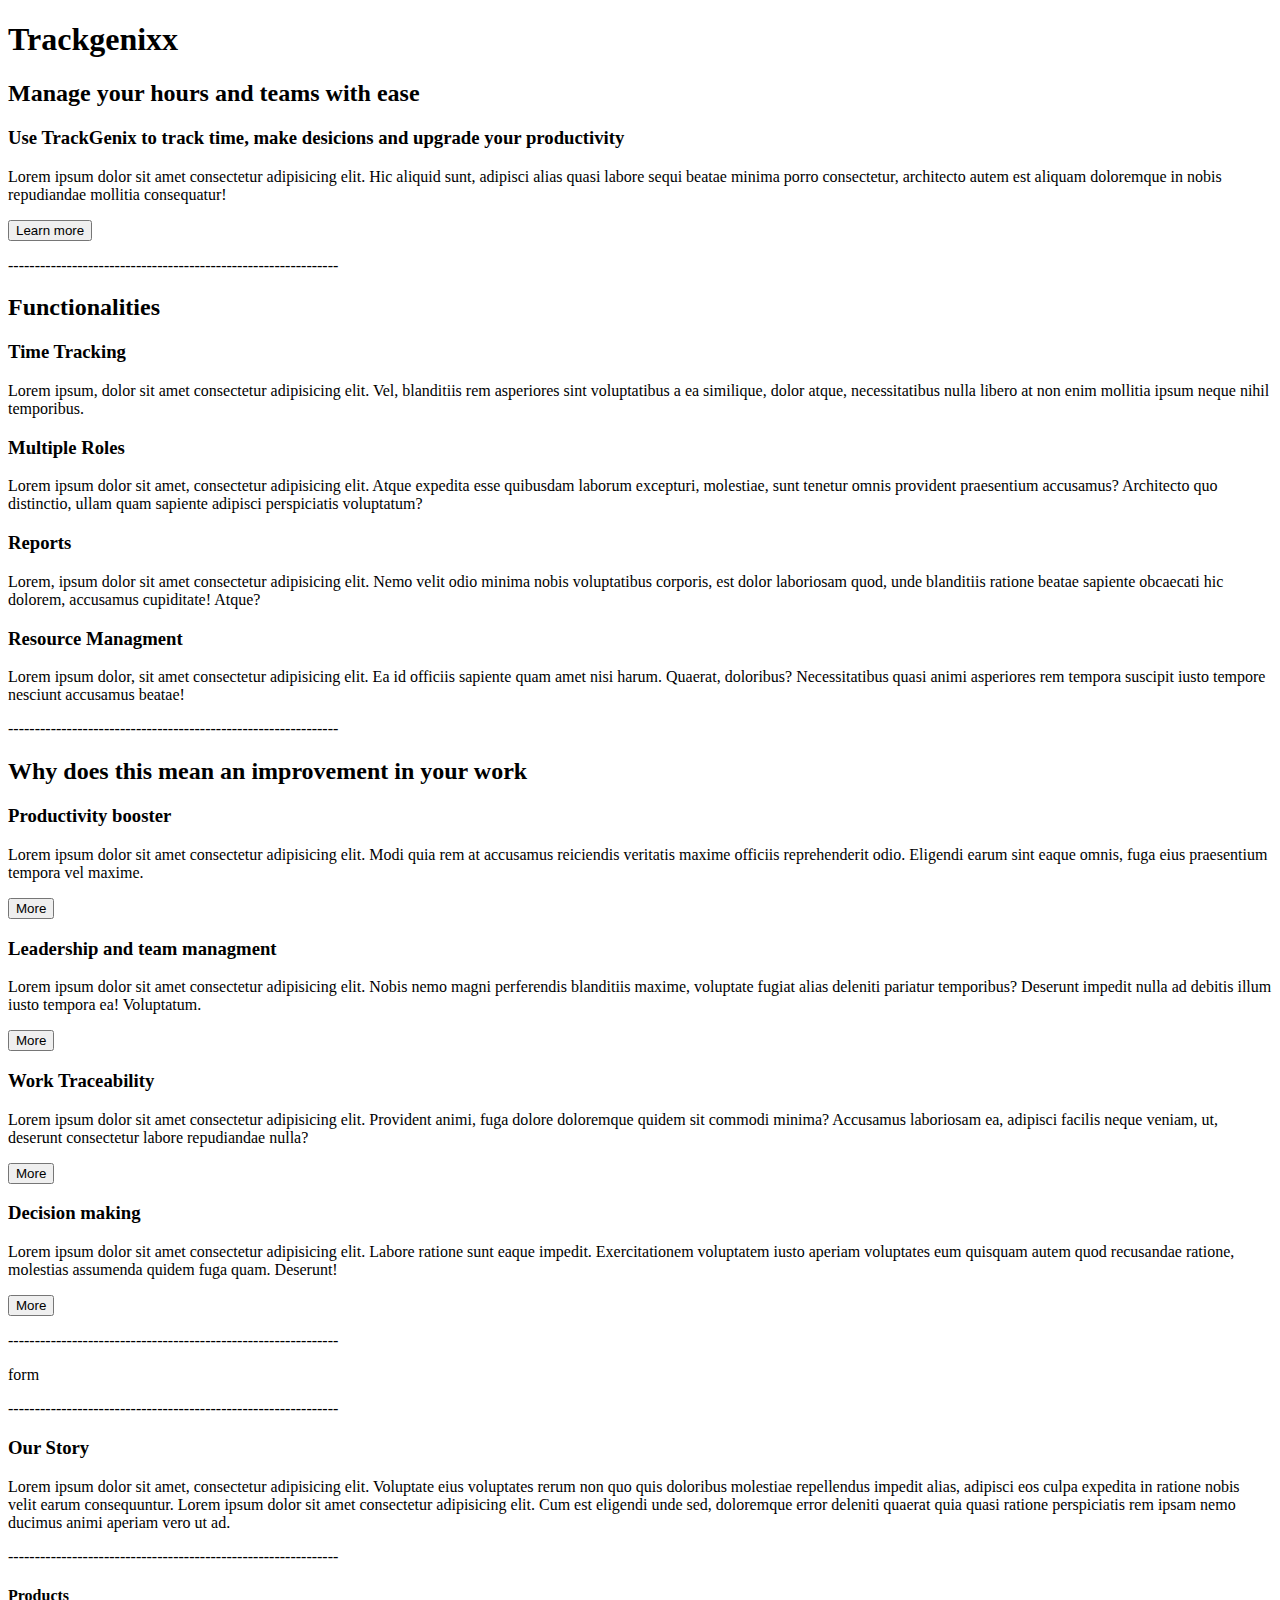
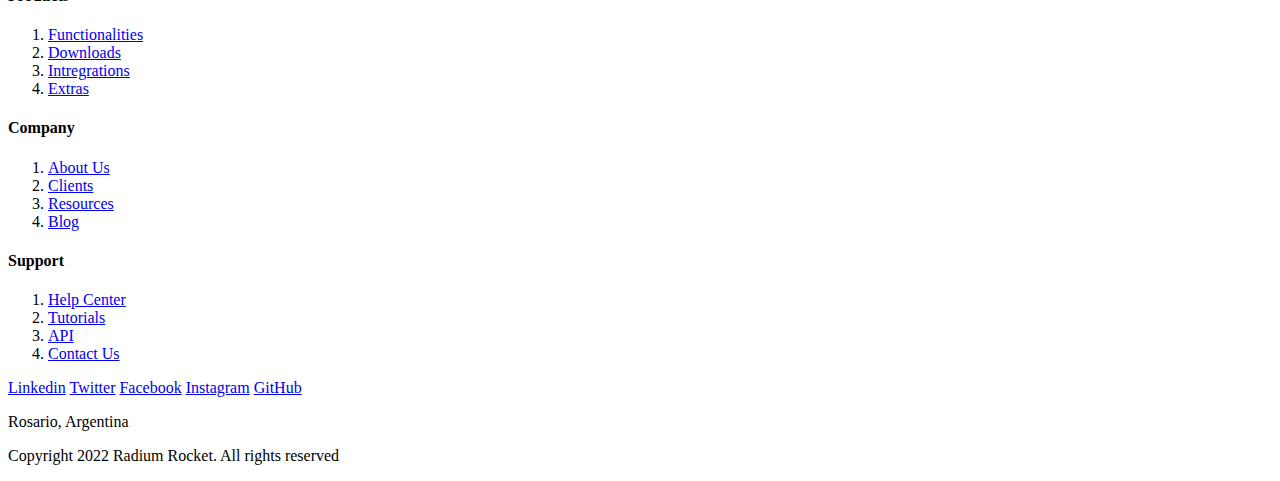
<file: index.html>
<!DOCTYPE html>
<html lang="en">
<head>
    <meta charset="UTF-8">
    <meta http-equiv="X-UA-Compatible" content="IE=edge">
    <meta name="viewport" content="width=device-width, initial-scale=1.0">
    <title>Trackgenix SA</title>
</head>
<body>
    <header>
        <h1>Trackgenixx</h1>
    </header>
    <section>
        <h2>Manage your hours and teams with ease</h2>
        <h3>Use TrackGenix to track time, make desicions and upgrade your productivity</h3>
        <p>
        Lorem ipsum dolor sit amet consectetur adipisicing elit. Hic aliquid sunt, 
        adipisci alias quasi labore sequi beatae minima porro consectetur, architecto 
        autem est aliquam doloremque in nobis repudiandae mollitia consequatur!
        </p>
        <button>Learn more</button>
    </section>
    <div>
        <p>--------------------------------------------------------------</p>
    </div>
    <section>
        <h2>Functionalities</h2>
        <h3>Time Tracking</h3>
        <p>
            Lorem ipsum, dolor sit amet consectetur adipisicing elit. Vel, 
            blanditiis rem asperiores sint voluptatibus a ea similique, dolor atque, 
            necessitatibus nulla libero at non enim mollitia ipsum neque nihil temporibus.
        </p>
        <h3>Multiple Roles</h3>
        <p>
            Lorem ipsum dolor sit amet, consectetur adipisicing elit. Atque expedita esse quibusdam 
            laborum excepturi, molestiae,  sunt tenetur omnis provident praesentium accusamus?
            Architecto quo distinctio, ullam quam sapiente adipisci perspiciatis voluptatum?
        </p>
        <h3>Reports</h3>
        <p>
            Lorem, ipsum dolor sit amet consectetur adipisicing elit. Nemo velit odio minima nobis 
            voluptatibus corporis, est dolor laboriosam quod, unde blanditiis ratione beatae sapiente
            obcaecati hic dolorem, accusamus cupiditate! Atque?
        </p>
        <h3>Resource Managment</h3>
        <p>
            Lorem ipsum dolor, sit amet consectetur adipisicing elit. Ea id officiis sapiente quam 
            amet nisi harum. Quaerat, doloribus? 
            Necessitatibus quasi animi asperiores rem tempora suscipit iusto tempore nesciunt accusamus beatae!
        </p>
    </section>
    <div>
        <p>--------------------------------------------------------------</p>
    </div>
    <section>
        <h2>Why does this mean an improvement in your work</h2>
        <h3>Productivity booster</h3>
        <p>
            Lorem ipsum dolor sit amet consectetur adipisicing elit. Modi quia rem at accusamus reiciendis 
            veritatis  maxime officiis reprehenderit odio. Eligendi earum sint eaque omnis, fuga eius 
            praesentium tempora vel maxime.
        </p>
        <button>More</button>
        <h3>Leadership and team managment</h3>
        <p>
            Lorem ipsum dolor sit amet consectetur adipisicing elit. Nobis nemo magni perferendis 
            blanditiis maxime, voluptate fugiat alias deleniti pariatur temporibus? Deserunt impedit 
            nulla ad debitis illum iusto tempora ea! Voluptatum.
        </p>
        <button>More</button>
        <h3>Work Traceability</h3>
        <p>
            Lorem ipsum dolor sit amet consectetur adipisicing elit. Provident animi, fuga dolore doloremque 
            quidem sit commodi minima? Accusamus laboriosam ea, adipisci facilis neque veniam, ut, deserunt 
            consectetur labore repudiandae nulla?
        </p>
        <button>More</button>
        <h3>Decision making</h3>
        <p>
            Lorem ipsum dolor sit amet consectetur adipisicing elit. Labore ratione sunt eaque impedit.
            Exercitationem voluptatem iusto aperiam voluptates eum quisquam autem quod recusandae ratione,
            molestias assumenda quidem fuga quam. Deserunt!
        </p>
        <button>More</button>
    </section>
    <div>
        <p>--------------------------------------------------------------</p>
    </div>
    <section>
        <p>form</p>
    </section>
    <div>
        <p>--------------------------------------------------------------</p>
    </div>
    <section>
        <h3>Our Story</h3>
        <p>
            Lorem ipsum dolor sit amet, consectetur adipisicing elit. Voluptate eius voluptates rerum 
            non quo quis doloribus molestiae repellendus impedit alias, adipisci eos culpa expedita in 
            ratione nobis velit earum consequuntur. Lorem ipsum dolor sit amet consectetur adipisicing elit. 
            Cum est eligendi unde sed, doloremque error deleniti quaerat quia quasi ratione perspiciatis rem 
            ipsam nemo ducimus animi aperiam vero ut ad.
        </p>
    </section>
    <div>
        <p>--------------------------------------------------------------</p>
    </div>
    <section>
        <h4>Products</h4>
        <ol>
            <li>
                <a href="#">Functionalities</a>
            </li>
            <li>
                <a href="#">Downloads</a>
            </li>
            <li>
                <a href="#">Intregrations</a>
            </li>
            <li>
                <a href="#">Extras</a>
            </li>
        </ol>
        <h4>Company</h4>
        <ol>
            <li>
                <a href="#">About Us</a>
            </li>
            <li>
                <a href="#">Clients</a>
            </li>
            <li>
                <a href="#">Resources</a>
            </li>
            <li>
                <a href="#">Blog</a>
            </li>
        </ol>
        <h4>Support</h4>
        <ol>
            <li>
                <a href="#">Help Center</a>
            </li>
            <li>
                <a href="#">Tutorials</a>
            </li>
            <li>
                <a href="#">API</a>
            </li>
            <li>
                <a href="#">Contact Us</a>
            </li>
        </ol>
    </section>
    <footer>
        
            <a href="https://www.linkedin.com">Linkedin</a>
            <a href="https://www.twitter.com">Twitter</a>
            <a href="https://www.facebook.com">Facebook</a>
            <a href="https://www.instagram.com">Instagram</a>
            <a href="https://www.github.com">GitHub</a>

            <p>Rosario, Argentina</p>
            <p>Copyright 2022 Radium Rocket. All rights reserved</p>
    </footer>
</body>

</html>
</file>
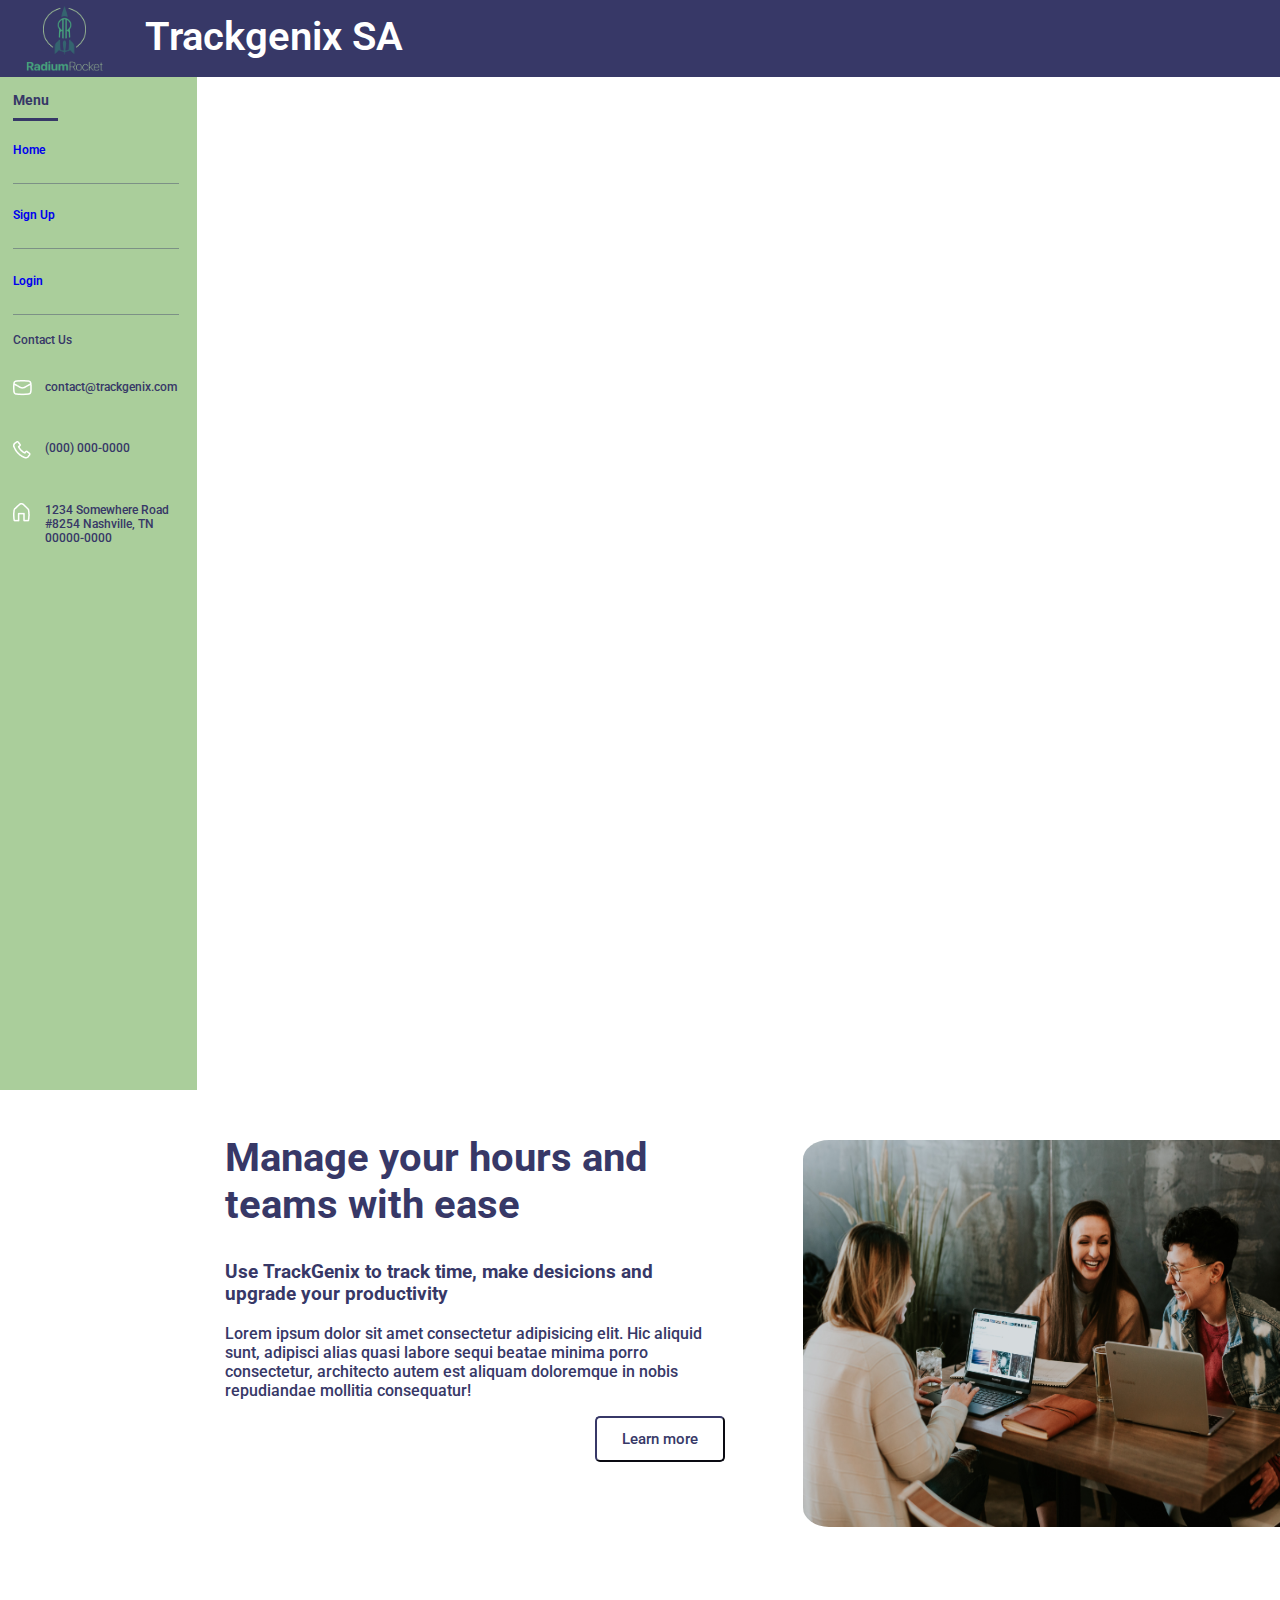
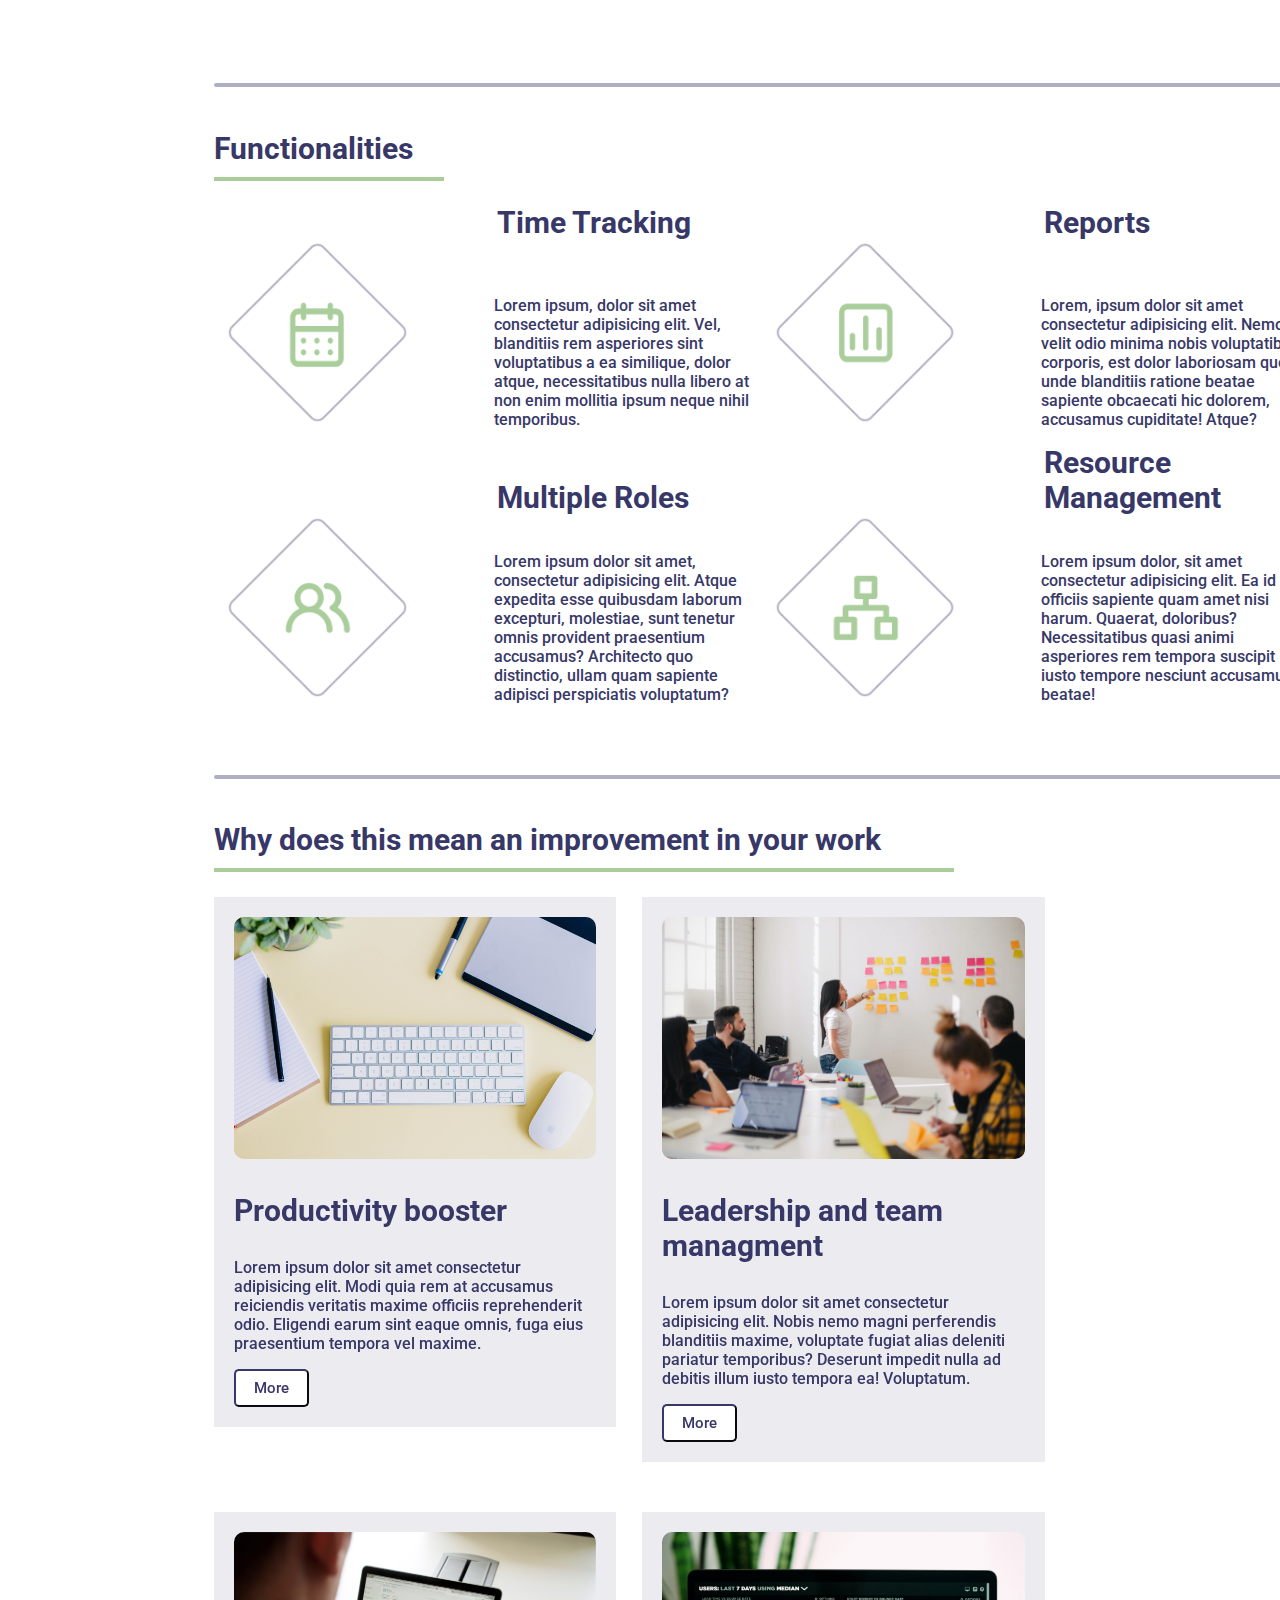
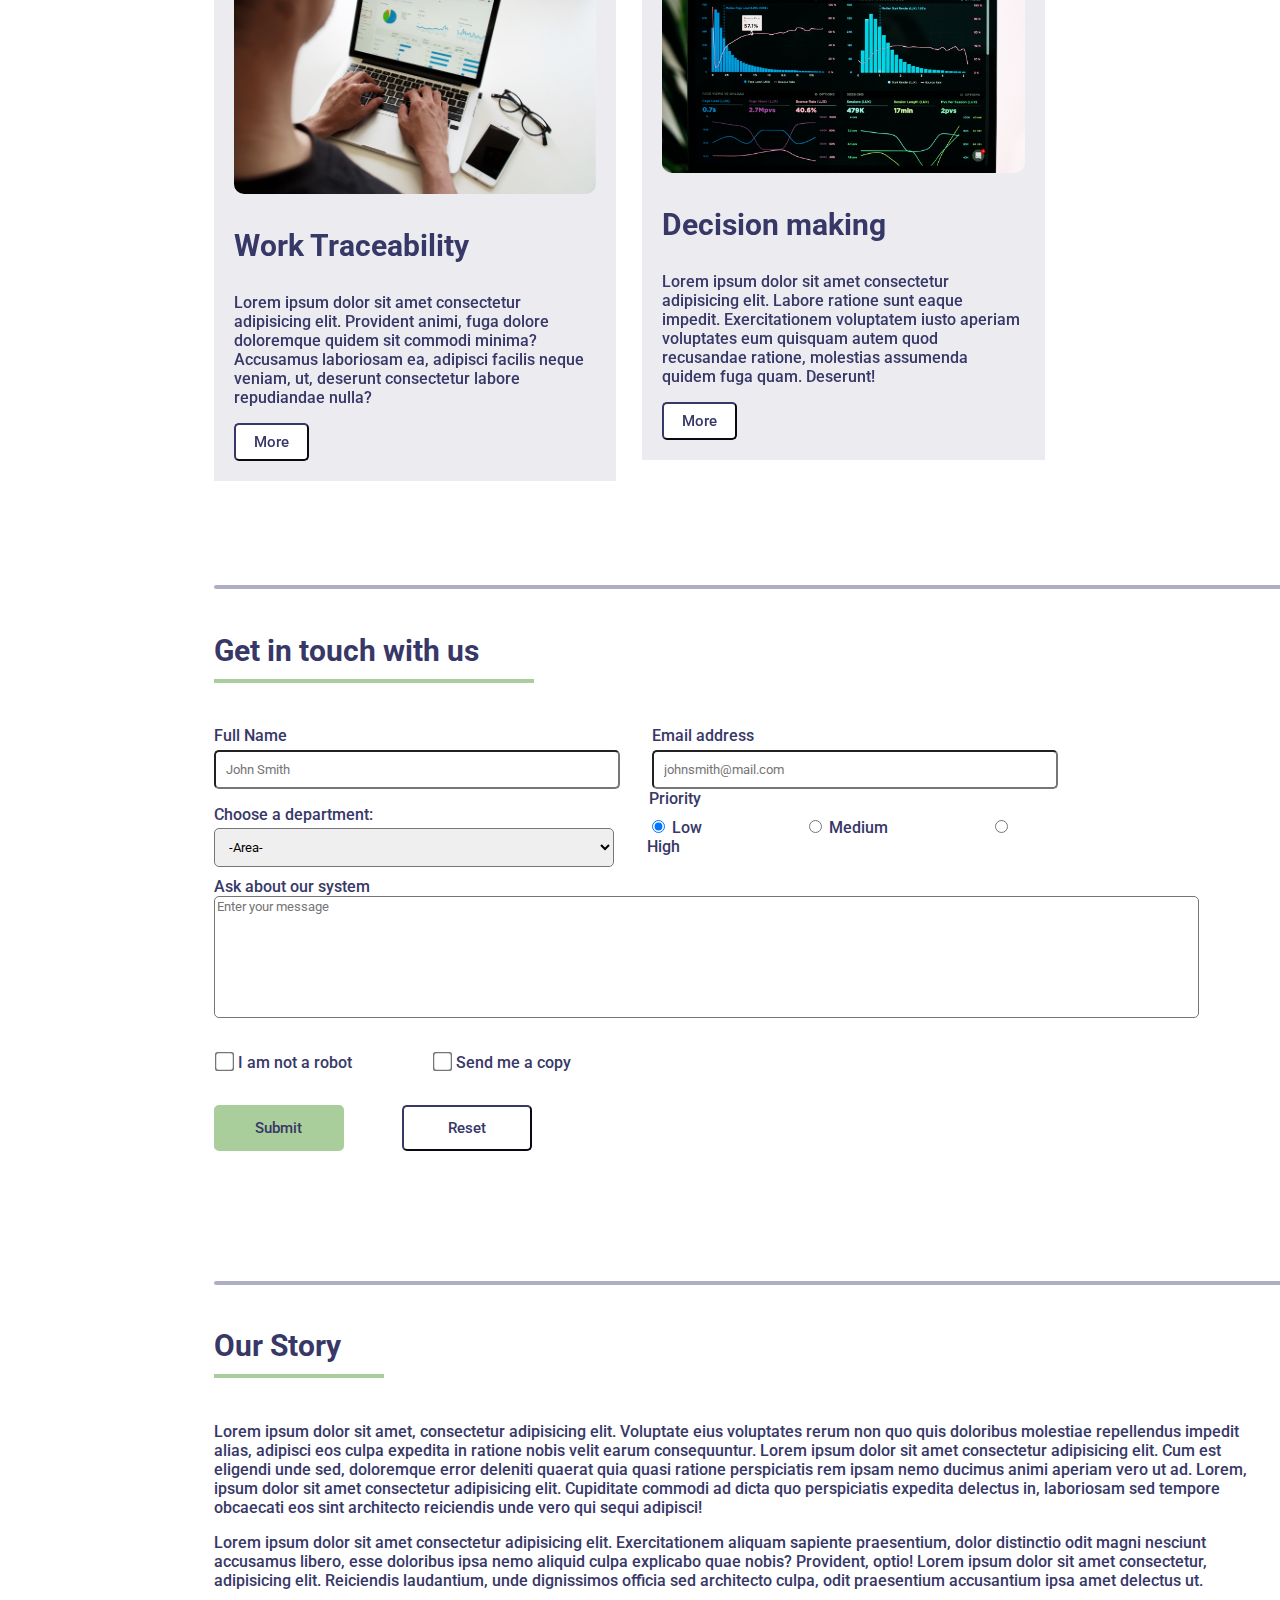
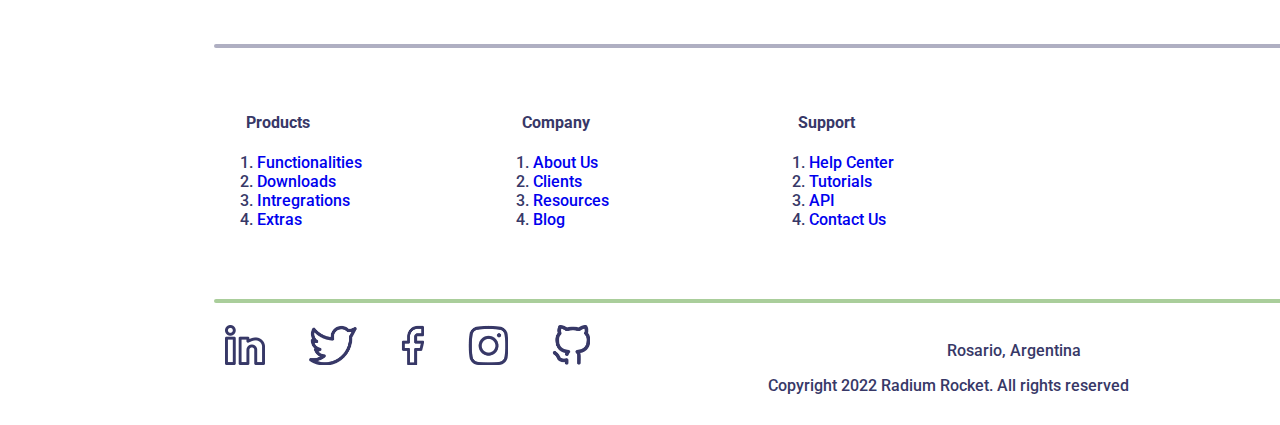
<file: semana-03/index.html>
<!DOCTYPE html>
<html lang="en">
    <head>
        <meta charset="UTF-8">
        <meta http-equiv="X-UA-Compatible" content="IE=edge">
        <meta name="viewport" content="width=device-width, initial-scale=1.0">
        <link rel="stylesheet" href="css/styles.css">
        <title>Trackgenix SA</title>
    </head>
    <body>
        <header>
            <img src="./assets/icons/trackgenix-logo.png" alt="trackgenix logo" width="50px">
            <h1>Trackgenix SA</h1>
        </header>
        <aside class="menu">
            <span>Menu</span>
                <div id="menu-div"></div>
                <ul class="menu-buttons">
                        <li>
                            <a href="#">Home</a>
                        </li>
                    <div class="menu-div"></div>
                        <li>
                            <a href="#">Sign Up</a>
                        </li>
                    <div class="menu-div"></div>
                        <li>
                            <a href="#">Login</a>
                        </li>
                    <div class="menu-div"></div>
                </ul>
                <span id="contact-us">Contact Us</span>
                <div class="side-contact">
                    <div id="side-email" >
                        <img src="./assets/icons/mail-icon.png">
                        <p>contact@trackgenix.com</p>
                    </div>
                    <div id="side-phone">
                        <img src="./assets/icons/phone-icon.png">
                        <p>(000) 000-0000</p>
                    </div>
                    <div id="side-address">
                        <img src="./assets/icons/home-icon.png">
                        <p>1234 Somewhere Road #8254 Nashville, TN 00000-0000</p>
                    </div>
                </div>
            </aside>
    <main>
        <div class="first-part">
            <div class="main-text">
                <h2>Manage your hours and teams with ease</h2>
                <h3>Use TrackGenix to track time, make desicions and upgrade your productivity</h3>
                <p>
                    Lorem ipsum dolor sit amet consectetur adipisicing elit. Hic aliquid sunt, 
                    adipisci alias quasi labore sequi beatae minima porro consectetur, architecto 
                    autem est aliquam doloremque in nobis repudiandae mollitia consequatur!
                </p>
                <button>Learn more</button>
            </div>
            <div id="first-image">
                <img src="./assets/images/manage-teams.jpg" alt="" width="520px" height="387px">
            </div>
        </div>
    <div class="div-line"></div>
        <h2 id="function-h2">Functionalities</h2>
        <section class="functions">
            <div>
                <article>
                    <span>Time Tracking</span>
                    <img src="./assets/icons/time-tracking.png" width="50px">
                    <p>
                        Lorem ipsum, dolor sit amet consectetur adipisicing elit. Vel, 
                        blanditiis rem asperiores sint voluptatibus a ea similique, dolor atque, 
                        necessitatibus nulla libero at non enim mollitia ipsum neque nihil temporibus.
                    </p>
                </article>
                <article id="reports">
                    <span>Reports</span>
                    <img src="./assets/icons/reports.png" width="50px">
                    <p>
                        Lorem, ipsum dolor sit amet consectetur adipisicing elit. Nemo velit odio minima nobis 
                        voluptatibus corporis, est dolor laboriosam quod, unde blanditiis ratione beatae sapiente
                        obcaecati hic dolorem, accusamus cupiditate! Atque?
                    </p>
                </article>
            </div>
            <div id="functions-bot">
                <article>
                    <span>Multiple Roles</span>
                    <img src="./assets/icons/multiple-roles.png" width="50px">
                    <p>
                        Lorem ipsum dolor sit amet, consectetur adipisicing elit. Atque expedita esse quibusdam 
                        laborum excepturi, molestiae,  sunt tenetur omnis provident praesentium accusamus?
                        Architecto quo distinctio, ullam quam sapiente adipisci perspiciatis voluptatum?
                    </p>
                </article>
                <article id="resource-management">
                    <span>Resource Management</span>
                    <img src="./assets/icons/resource-management.png" width="50px">
                    <p>
                        Lorem ipsum dolor, sit amet consectetur adipisicing elit. Ea id officiis sapiente quam 
                        amet nisi harum. Quaerat, doloribus? 
                        Necessitatibus quasi animi asperiores rem tempora suscipit iusto tempore nesciunt accusamus beatae!
                    </p>
                </article>
            </div>
    </section>
    <div class="div-line"></div>
    <section class="improvement">
        <h2 id="improvement-h2">Why does this mean an improvement in your work</h2>
        <div>      
            <img src="./assets/images/productivity-booster.jpg">
            <h3>Productivity booster</h3>
            <p>
                Lorem ipsum dolor sit amet consectetur adipisicing elit. Modi quia rem at accusamus reiciendis 
                veritatis  maxime officiis reprehenderit odio. Eligendi earum sint eaque omnis, fuga eius 
                praesentium tempora vel maxime.
            </p>
            <button>More</button>
        </div>
        <div>
            <img src="./assets/images/leadership.jpg">
            <h3>Leadership and team managment</h3>
            <p>
                Lorem ipsum dolor sit amet consectetur adipisicing elit. Nobis nemo magni perferendis 
                blanditiis maxime, voluptate fugiat alias deleniti pariatur temporibus? Deserunt impedit 
                nulla ad debitis illum iusto tempora ea! Voluptatum.
            </p>
            <button>More</button>
        </div>
        <div>
            <img src="./assets/images/traceability.jpg">
            <h3>Work Traceability</h3>
            <p>
                Lorem ipsum dolor sit amet consectetur adipisicing elit. Provident animi, fuga dolore doloremque 
                quidem sit commodi minima? Accusamus laboriosam ea, adipisci facilis neque veniam, ut, deserunt 
                consectetur labore repudiandae nulla?
            </p>
            <button>More</button>
        </div>
        <div>
            <img src="./assets/images/decision-making.jpg">
            <h3>Decision making</h3>
            <p>
                Lorem ipsum dolor sit amet consectetur adipisicing elit. Labore ratione sunt eaque impedit.
                Exercitationem voluptatem iusto aperiam voluptates eum quisquam autem quod recusandae ratione,
                molestias assumenda quidem fuga quam. Deserunt!
            </p>
            <button>More</button>
        </div>
    </section>
    <div class="div-line"></div>
        <h2 id="get-touch-h2">Get in touch with us</h2>
    <section class="form-section">
        <form action="test.php" method="POST">
            <div id="first-row">
                <div id="name-input">
                    <label>Full Name</label>
                    <input type="text" name="full-name" placeholder="John Smith">
                </div>
                <div id="email-input">
                    <label>Email address</label>
                    <input type="email" name="email" placeholder="johnsmith@mail.com">
                </div>
            </div>
            <div>
                <div id="department-select">
                    <label>Choose a department:</label>
                    <select name="department">
                        <option value="Area">-Area-</option>
                        <option value="Human Resources">Human Resources</option>
                        <option value="Systems">Systems</option>
                        <option value="Commercialization">Commercialization</option>
                    </select>
                </div>
                <div id="priority-input">
                    <legend>Priority</legend>
                        <input id="low" type="radio" name="priority" value="low" checked> 
                        <label for="low">Low</label>
                        <input id="medium" type="radio" name="priority" value="medium">
                        <label for="medium">Medium</label>
                        <input id="high" type="radio"name="priority" value="high">
                        <label for="high">High</label>
                </div>    
            </div>
            <div id="text-area">
                <label>Ask about our system</label>
                <textarea name="ask-textarea" placeholder="Enter your message"></textarea>
            </div>
            <div id="form-checks">
                <input type="checkbox" name="not-robot">
                <label>I am not a robot</label>
                <input type="checkbox" name="send-copy">
                <label>Send me a copy</label>
            </div>
            <div>
                <button id="submit-button">Submit</button>
                <button>Reset</button>
            </div>
        </form>
    </section>
    <div class="div-line"></div>
    <h2 id="our-story-h2">Our Story</h2>
    <section id="our-story">  
        <p>
            Lorem ipsum dolor sit amet, consectetur adipisicing elit. Voluptate eius voluptates rerum 
            non quo quis doloribus molestiae repellendus impedit alias, adipisci eos culpa expedita in 
            ratione nobis velit earum consequuntur. Lorem ipsum dolor sit amet consectetur adipisicing elit. 
            Cum est eligendi unde sed, doloremque error deleniti quaerat quia quasi ratione perspiciatis rem 
            ipsam nemo ducimus animi aperiam vero ut ad. Lorem, ipsum dolor sit amet consectetur 
            adipisicing elit. Cupiditate commodi ad dicta quo perspiciatis expedita delectus in, 
            laboriosam sed tempore obcaecati eos sint architecto reiciendis unde vero qui sequi adipisci!
        </p>
        <p>
            Lorem ipsum dolor sit amet consectetur adipisicing elit. Exercitationem aliquam sapiente 
            praesentium, dolor distinctio odit magni nesciunt accusamus libero, esse doloribus ipsa nemo 
            aliquid culpa explicabo quae nobis? Provident, optio! Lorem ipsum dolor sit amet consectetur, 
            adipisicing elit. Reiciendis laudantium, unde dignissimos officia sed architecto culpa, odit 
            praesentium accusantium ipsa amet delectus ut.
        </p>
    </section>
    <div class="div-line"></div>
    <section>
        <div class="bottom-links">
            <h4>Products</h4>
            <ol>
                <li>
                    <a href="#">Functionalities</a>
                </li>
                <li>
                    <a href="#">Downloads</a>
                </li>
                <li>
                    <a href="#">Intregrations</a>
                </li>
                <li>
                    <a href="#">Extras</a>
                </li>
            </ol>
        </div>
        <div class="bottom-links">
            <h4>Company</h4>
            <ol>
                <li>
                    <a href="#">About Us</a>
                </li>
                <li>
                    <a href="#">Clients</a>
                </li>
                <li>
                    <a href="#">Resources</a>
                </li>
                <li>
                    <a href="#">Blog</a>
                </li>
            </ol>
        </div>
        <div class="bottom-links">
            <h4>Support</h4>
            <ol>
                <li>
                    <a href="#">Help Center</a>
                </li>
                <li>
                    <a href="#">Tutorials</a>
                </li>
                <li>
                    <a href="#">API</a>
                </li>
                <li>
                    <a href="#">Contact Us</a>
                </li>
            </ol>
        </div>
    </section>
    <div id="div-line-bottom"></div>
    </main>
    <footer>
        <div class="footer-links">
            <a href="https://www.linkedin.com"><img src="./assets/icons/linkedin-logo.png" alt="linkedin logo"></a>
            <a href="https://www.twitter.com"><img src="./assets/icons/twitter-logo.png" alt="twitter logo"></a>
            <a href="https://www.facebook.com"><img src="./assets/icons/fb-logo.png" alt="facebook logo"></a>
            <a href="https://www.instagram.com"><img src="./assets/icons/instagram-logo.png" alt="instagram logo"></a>
            <a href="https://www.github.com"><img src="./assets/icons/github-logo.png" alt="github logo"></a>
        </div>
        <div id="copyright">
            <p id="city">Rosario, Argentina</p>
            <p>Copyright 2022 Radium Rocket. All rights reserved</p>
        </div>
    </footer>
</body>
</html>
</file>
<file: semana-03/css/styles.css>
@import url('https://fonts.googleapis.com/css2?family=Roboto:wght@400;500;700&display=swap');

* {
    font-family: -apple-system, BlinkMacSystemFont, 'Segoe UI', Roboto, Oxygen, Ubuntu, Cantarell, 'Open Sans', 'Helvetica Neue', sans-serif
}

body {
    position: absolute;
    margin: 0px;
    color: #373867;
    font-weight: 500;
    width: 100%;
}

header {
    background-color: #373867;
    width: 100%;
    height: 77px;
}

header h1 {
    color: #fff;
    font-size: 40px;
    font-weight: 600;
    display: inline-block;
    margin-left: 3%;
    margin-top: 1%;
    vertical-align: top;
}

header img {
    display: inline-block;
    margin-left: 2%;
    margin-top: 0.5%;
    height: auto;
    width: 77px;
}

main {
    display: inline;
    float: right;
    width: 85%;
}

.main-text {
    display: inline-block;
    width: 45%;
    padding-left: 3%;
    margin-top: 1%;
}

.main-text h2 {
    font-size: 40px;
    width: 516px;
    margin-left: 0%;
}

.first-part {
    padding: 50px;
    padding-left: 0%;
    padding-top: 0px;
    width: 1110px;
    height: 489px;
}

#first-image {
    display: inline;
    float: right;
    width: 45%;
    padding-top: 50px;
}

#first-image img {
    border: none;
    border-radius: 5%;
}

.main-text button {
    float: right;
}

.menu {
    display: inline;
    float: left;
    background-color: #aace9b;
    color: #373867;
    width: 184px;
    height: 1000px;
    padding-top: 1%;
    padding-left: 13px;
    position: sticky;
    top: 0;
}

#menu-div {
    border-top: 3px solid #373867;
    margin-top: 5%;
    margin-bottom: 4%;
    width: 45px;
}

.menu .side-contact p {
    margin-left: 20%
}

#side-address {
    display: inline;
    width: 134px;
    height: 56px;
}

#side-phone {
    margin-top: 30%;
    margin-bottom: 30%;
}

#side-email {
    margin-top: 20%;
}

.menu .side-contact img {
    display: inline;
    float: left;
}

.menu .side-contact {
    width: 158px;
    height: 155px;
}

.menu span {
    display: inline;
    font-weight: 700;
    font-size: 14px;
    line-height: 16px;
}

#contact-us {
    font-weight: 500;
    font-size: 12px;
    line-height: 14px;
}

.menu-buttons {
    list-style-type: none;
    font-weight: 400;
    font-size: 12px;
    padding-left: 0px;
    line-height: 35px;
}

.menu a {
    padding: 6px 8px 6px 0px;
    text-decoration: none;
    font-weight: 600;
}

.menu a:hover {
    text-shadow: 0px 4px 4px 0px rgba(0, 0, 0, 0.63);
}

.menu p {
    font-size: 12px;
}

.menu-buttons .menu-div {
    border-top: 1px solid rgba(55, 56, 103, 0.4);
    width: 90%;
    margin-top: 8%;
    margin-bottom: 8%;
}

.div-line {
    border-top: 4px solid #AFAFC2;
    margin-left: 2%;
    margin-top: 5%;
    margin-bottom: 4%;
    width: 1080px;
    border-radius: 5px;
}

button {
    background-color: #fff;
    width: 130px;
    height: 46px;
    border-radius: 5px;
    border-color: #373867;
    color: #373867;
    font-size: 15px;
    font-weight: 500;
    cursor: pointer;
}

button:hover {
    background-color: #373867;
    color: #fff;
}

#function-h2 {
    border-bottom: 4px solid #aace9b;
    padding-bottom: 1%;
    width: 230px;
}

.functions {
    width: 1110px;
    height: auto;
    margin-left: 3%;
}

#function-h2 {
    font-size: 30px;
    margin-left: 2%;
}

.functions article{
    display: inline-block;
    width: 49%;
}

.functions article span {
    display: inline-block;
    margin-left: 50%;
    font-size: 30px;
    font-weight: 700;
}

.functions article p {
    display: inline-block;
    width: 50%;
}

.functions article img {
    display: inline-block;
    width: 34%;
    margin-right: 80px;
}

h2 {
    font-size: 30px;
    margin-left: 2%;
}

.improvement div {
    display: inline-block;
    position: relative;
    width: 37%;
    background-color: #3738671A;
    padding: 20px;
    margin-bottom: 50px;
    margin-left: 2%;
    box-sizing: border-box;
    vertical-align: top;
}

.improvement div p{
    width: 100%;
}

.improvement img {
    width: 100%;
    border-radius: 10px;
}

#improvement-h2 {
    border-bottom: 4px solid #aace9b;
    padding-bottom: 1%;
    width: 740px;
}

.improvement h3 {
    font-size: 30px;
    font-weight: 700;
}

.improvement button {
    width: 75px;
    height: 38px;
}

.form-section form {
    width: 100%;
    height: 500px;
    font-weight: 500;
    margin-left: 2%;
}

#get-touch-h2 {
    font-size: 30px;
    margin-left: 2%;
    border-bottom: 4px solid #aace9b;
    padding-bottom: 1%;
    width: 320px;
}

#first-row {
    margin-top: 4%;
}

#name-input {
    display: inline-block;
    width: 39%;
    box-sizing: border-box;
}

#name-input input {
    padding: 10px;
    margin-top: 1%;
    border-radius: 5px;
    width: 90%;
}

#email-input {
    display: inline-block;
    width: 39%;
    box-sizing: border-box;
    margin-left: 10px;
}

#email-input input {
    padding: 10px;
    margin-top: 1%;
    border-radius: 5px;
    width: 90%;
}

#department-select {
    display: inline-block;
    width: 37%;
    height: 72px;
    margin-top: 1%;
}

#department-select select {
    width: 99.5%;
    padding: 10px;
    margin-top: 1%;
    border-radius: 5px;
}

#priority-input {
    display: inline-block;
    width: 45%;
    margin-left: 2.5%;
    height: 72px;
}

#priority-input label {
    margin-right: 20%;
}

#priority-input legend {
    margin-bottom: 2%;
}

#text-area textarea{
    display: inline-block;
    width: 90%;
    height: 116px;
    resize: none;
    border-radius: 5px;
}

#form-checks {
    margin-bottom: 3%;
}
#form-checks input {
    margin-top: 3%;
    transform: scale(1.5);
}

#form-checks label {
    margin-right: 7%;
}

#submit-button {
    background-color: #aace9b;
    border: none;
    margin-right: 5%;
}

#our-story {
    margin-top: 4%;
    margin-left: 2%;
    width: 1050px;
}

#our-story-h2 {
    border-bottom: 4px solid #aace9b;
    padding-bottom: 1%;
    width: 170px;
}

main .bottom-links {
    display: inline-block;
    width: 10%;
    margin-left: 5%;
    margin-right: 10%;
}

main .bottom-links a {
    text-decoration: none;
}

main .bottom-links ol {
    padding-left: 10%;
}

#div-line-bottom {
    border-top: 4px solid #aace9b;
    margin-left: 2%;
    margin-top: 5%;
    margin-bottom: 2%;
    width: 1080px;
    border-radius: 5px;
}

footer {
    float: right;
    height: 100px;
    width: 100%;
}

footer .footer-links {
    display: inline-block;
    position: absolute;
    width: 60%;
    margin-left: 16%;
}

#copyright {
    display: inline;
    float: right;
    width: 30%;
    margin-right: 10%;
}

#city {
    margin-left: 46.5%;
}

footer .footer-links img {
    vertical-align: top;
    width: auto;
    height: 40px;
}

footer .footer-links a {
    padding-right: 20px;
    padding-left: 20px;
}
</file>
